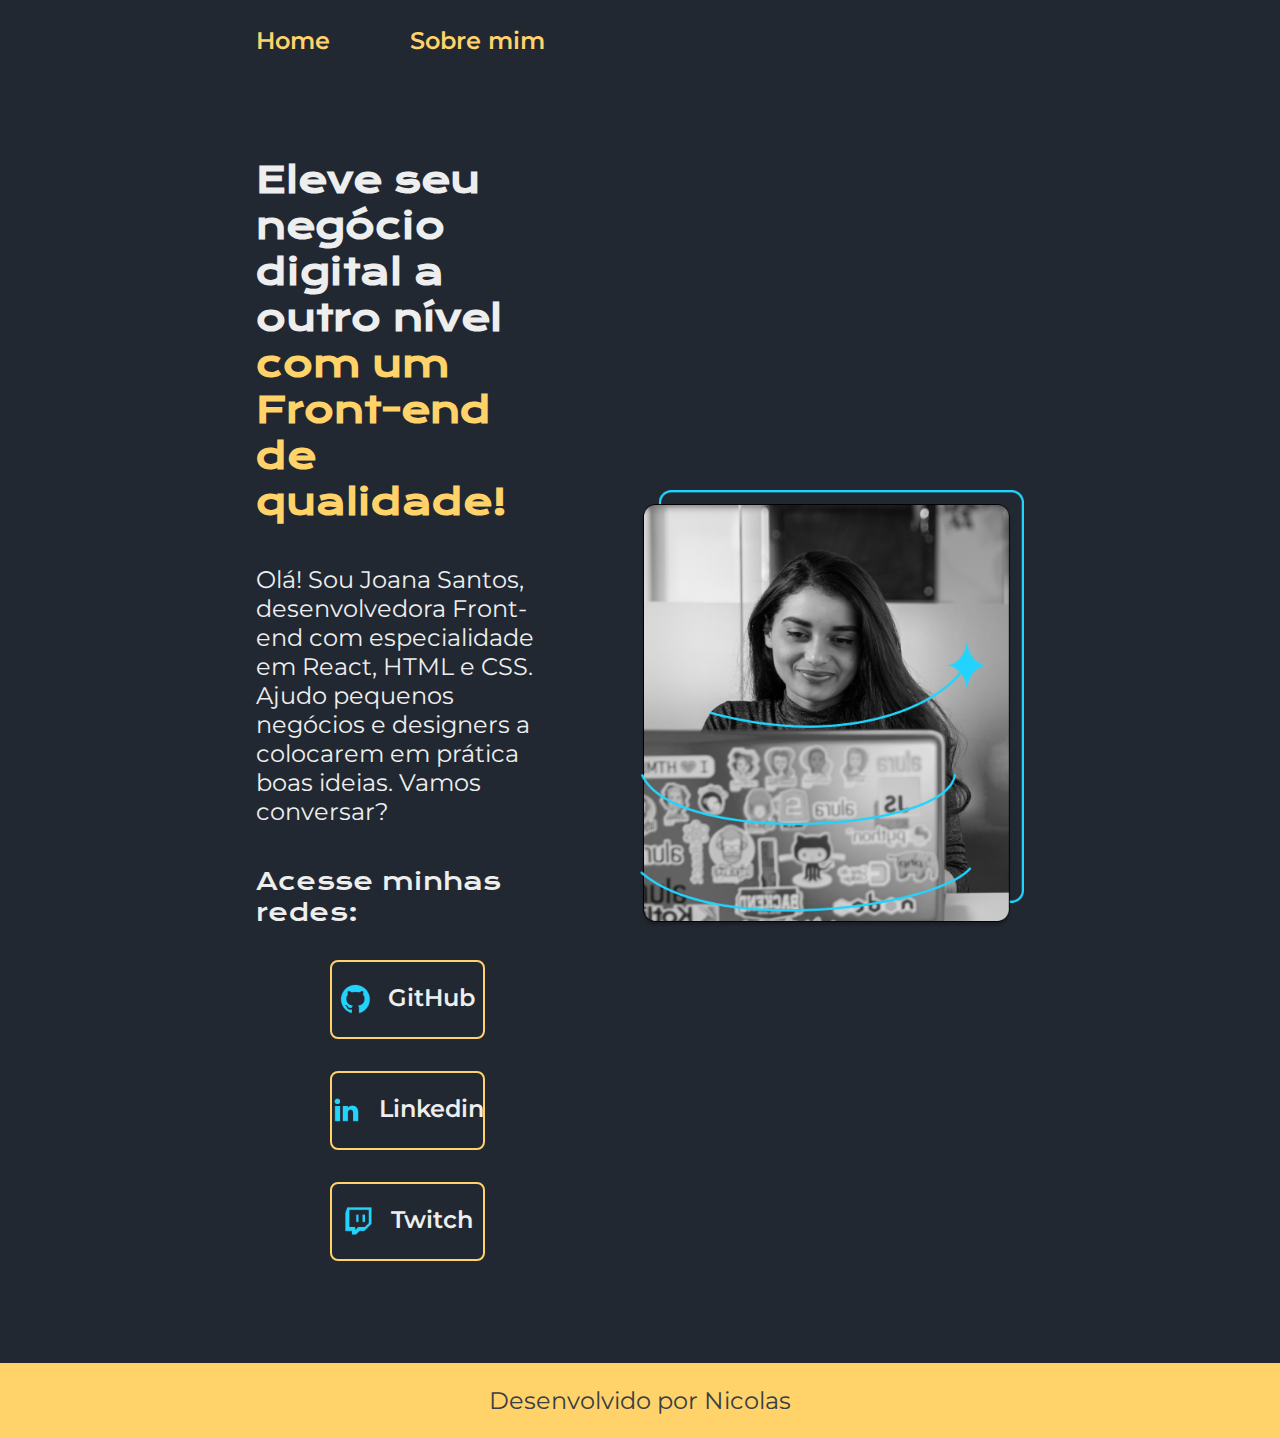
<file: index.html>
<!DOCTYPE html>
<html lang="pt-br">
<head>
    <meta charset="UTF-8">
    <meta http-equiv="X-UA-Compatible" content="IE=edge">
    <meta name="viewport" content="width=device-width, initial-scale=1.0">
    <title>Portfolio</title>
    <link rel="stylesheet" href="./styles/style.css">
</head>
<body>
    <header class="cabecalho">
        <nav class="cabecalho__menu">
            <a class="cabecalho__menu__link" href="index.html">Home</a>
            <a class="cabecalho__menu__link" href="about.html">Sobre mim</a>
        </nav>
    </header>
    <main class="apresentacao">
                <section class="apresentacao__conteudo">
                    <h1 class="apresentacao__conteudo__titulo">Eleve seu negócio digital a outro nível <strong class="titulo-destaque">com um Front-end de qualidade!</strong></h1>
                    <p class="apresentacao__conteudo__texto">Olá! Sou Joana Santos, desenvolvedora Front-end com especialidade em React, HTML e CSS. Ajudo pequenos negócios e designers a colocarem em prática boas ideias. Vamos conversar?</p>
                    <div class = "apresentacao__botao">
                        <h2 class = "apresentacao__botao__subtitulo">Acesse minhas redes:</h2>
                        <a class="apresentacao__botao__link" href="https://github.com/NicolasOripkaStaskoviak">
                            <img src="./assets/github.png" alt="Icone Azul GitHub">
                            GitHub
                        </a>
                        <a class="apresentacao__botao__link" href="https://www.linkedin.com/in/nicolas-oripka-staskoviak-808460267/">
                            <img src="assets/linkedin.png" alt="Icone Azul Linkedin">
                            Linkedin

                        </a>
                        <a class="apresentacao__botao__link" href="https://www.twitch.tv/lesma_">
                            <img src="./assets/twitch.png" alt="Icone Azul Twitch">
                            Twitch
                        </a>
                        </div>
                </section>
            <img class ="apresentacao__foto" src="./assets/foto.png">
    </main>
    <footer class = "rodape">
        <p>Desenvolvido por Nicolas</p>
    </footer>
</body>
</html>
</file>
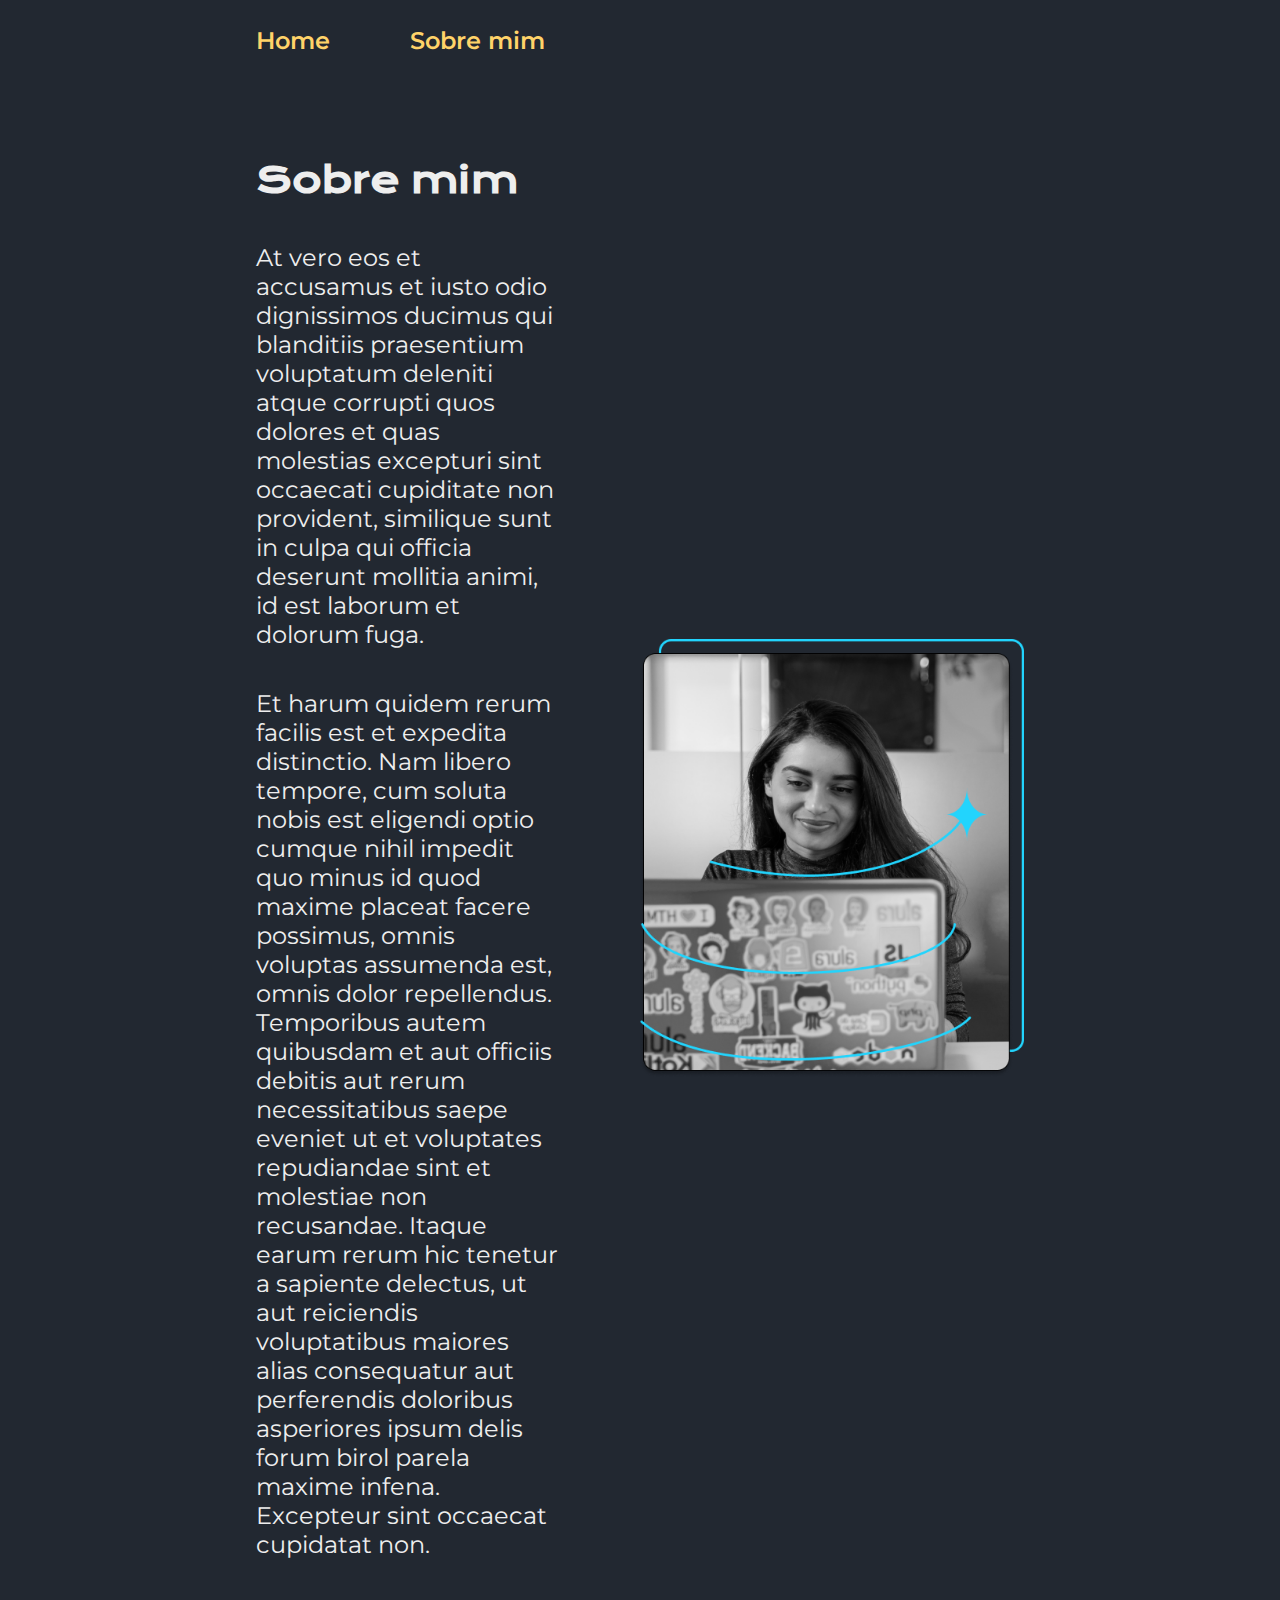
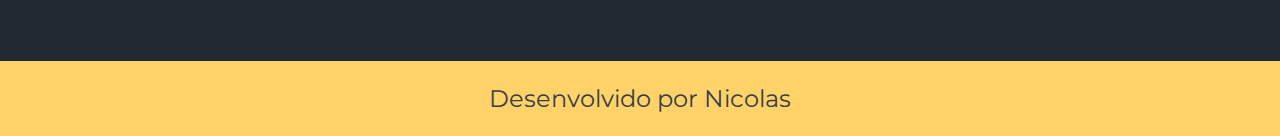
<file: about.html>
<!DOCTYPE html>
<html lang="pt-br">
<head>
    <meta charset="UTF-8">
    <meta http-equiv="X-UA-Compatible" content="IE=edge">
    <meta name="viewport" content="width=device-width, initial-scale=1.0">
    <title>Document</title>
    <link rel="stylesheet" href="./styles/style.css">
</head>
<body>
    <header class="cabecalho">
        <nav class="cabecalho__menu">
            <a class="cabecalho__menu__link" href="index.html">Home</a>
            <a class="cabecalho__menu__link" href="about.html">Sobre mim</a>
        </nav>
    </header>

    <main class="apresentacao">
        <section class="apresentacao__conteudo">
         <h1 class="apresentacao__conteudo__titulo">Sobre mim</h1>
         <p class="apresentacao__conteudo__texto">At vero eos et accusamus et iusto odio dignissimos ducimus qui blanditiis praesentium voluptatum deleniti atque corrupti quos dolores et quas molestias excepturi sint occaecati cupiditate non provident, similique sunt in culpa qui officia deserunt mollitia animi, id est laborum et dolorum fuga.</p>
         <p class="apresentacao__conteudo__texto">Et harum quidem rerum facilis est et expedita distinctio. Nam libero tempore, cum soluta nobis est eligendi optio cumque nihil impedit quo minus id quod maxime placeat facere possimus, omnis voluptas assumenda est, omnis dolor repellendus. Temporibus autem quibusdam et aut officiis debitis aut rerum necessitatibus saepe eveniet ut et voluptates repudiandae sint et molestiae non recusandae. Itaque earum rerum hic tenetur a sapiente delectus, ut aut reiciendis voluptatibus maiores alias consequatur aut perferendis doloribus asperiores ipsum delis forum birol parela maxime infena. Excepteur sint occaecat cupidatat non.</p>
     </section>
        </section>
        <img class="apresentacao__foto" src="assets/foto.png">
    </main>
    <footer class = "rodape">
        <p>Desenvolvido por Nicolas</p>
    </footer>
</body>
</html>
</file>
<file: styles/style.css>
@import url('https://fonts.googleapis.com/css2?family=Krona+One&family=Montserrat:wght@400;600&display=swap');

:root {
    --cor-primaria: #222831;
    --cor-secundaria: #EEEEEE;
    --cor-terciaria: #FFD369;
    --cor-hover: #393E46;

    --font-primaria: 'Montserrat', sans-serif;
    --font-secundaria: 'Krona One', sans-serif;
}

* {
    margin: 0;
    padding: 0;
}
body {
    /* height: 100vh; */
    box-sizing: border-box;
    background-color: var(--cor-primaria);
    color: var(--cor-secundaria);
}

.cabecalho {
    padding: 2% 0% 0% 20%;
}

.cabecalho__menu {
    display: flex;
    gap: 80px;
}

.cabecalho__menu__link {
    font-family: var(--font-primaria);
    color: var(--cor-terciaria);
    font-weight: 600;
    font-size: 1.5rem;
    text-decoration: none;
}

.titulo-destaque {
    color: var(--cor-terciaria);
}

.apresentacao {
    padding: 8% 20%;
    display: flex;
    justify-content: space-between;
    align-items: center;
    gap:82px;
}

.apresentacao__conteudo {
    width: 50%;
    display: flex;
    flex-direction: column;
    gap: 40px;
}

.apresentacao__conteudo__titulo {
    font-size: 2.25rem;
    font-family: var(--font-secundaria);
}

.apresentacao__conteudo__texto {
    font-size: 1.5rem;
    font-family: var(--font-primaria);
}

.apresentacao__botao {
    gap: 32px;
    flex-direction: column;
    align-items: center;
    justify-content: space-between;
    display: flex;
}

.apresentacao__botao__subtitulo {
    font-family: var(--font-secundaria);
    font-weight: 400;
    font-size: 1.5rem;


}

.apresentacao__botao__link {
    display: flex;
    justify-content: center;
    gap: 16px;
    background-color: var(--cor-primaria);
    border: 2px solid var(--cor-terciaria);
    width: 50%;
    border-radius: 8px;
    padding: 21.5px 0px;
    text-align: center;
    font-family: var(--font-primaria);
    font-size: 1.5rem;
    font-weight: 600;
    text-decoration: none;
    color: var(--cor-secundaria);
}

.apresentacao__botao__link:hover {
    background-color: var(--cor-hover);
}

.apresentacao__foto {
    width: 50%;
}


.rodape { 
    color: var(--cor-hover);
    background-color: var(--cor-terciaria);
    padding: 23px;
    text-align: center;
    font-family: var(--font-primaria);
    font-weight: 400;
    font-size: 1.5rem;
}

@media (max-width: 1200px) {

    .cabecalho {
        padding: 10% 10% 1%;
    }
    .cabecalho__menu {
        justify-content: center;
    }

    .apresentacao {
        flex-direction: column-reverse;
        padding: 5%;
    }
    .apresentacao__conteudo{
        width: auto;
    }

}
</file>
